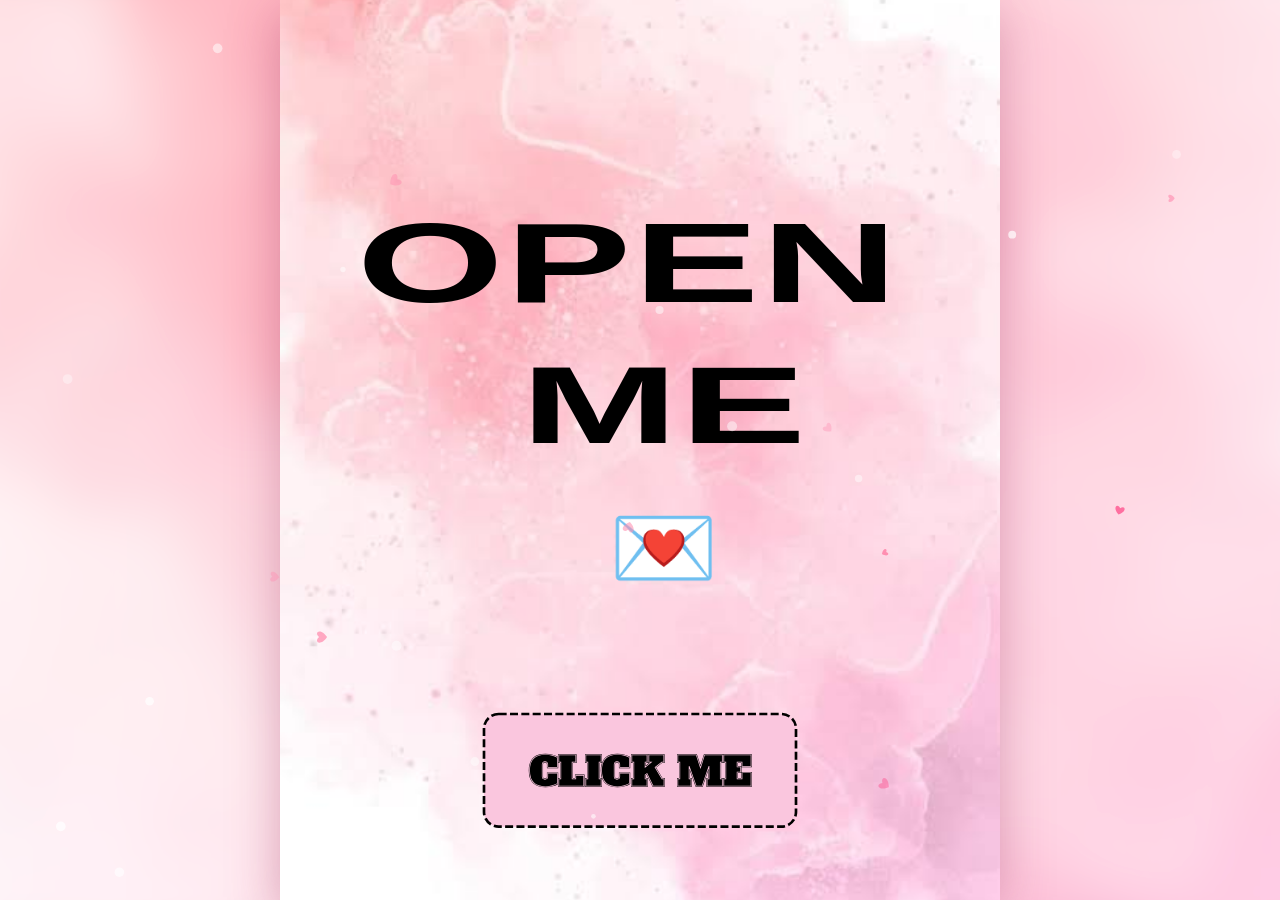
<file: index.html>
<!DOCTYPE html>
<html lang="en">
<head>
<meta charset="utf-8">
<meta name="viewport" content="width=device-width, initial-scale=1, viewport-fit=cover">
<meta name="theme-color" content="#f9c6dd">
<title>Open Me 💌</title>

<!-- Fonts (need internet the first time; the page still works with fallbacks if offline) -->
<link rel="preconnect" href="https://fonts.googleapis.com">
<link rel="preconnect" href="https://fonts.gstatic.com" crossorigin>
<link href="https://fonts.googleapis.com/css2?family=Alfa+Slab+One&family=Courgette&family=Playfair+Display:wght@900&family=Syncopate:wght@700&display=swap" rel="stylesheet">

<link rel="stylesheet" href="style.css">
</head>
<body>

<div id="backdrop"></div>

<div id="viewport">
  <!-- The card is designed on a 1080 x 1350 canvas and scaled to fit any screen -->
  <main id="stage">
    <img id="bg" src="Background.png" alt="">

    <!-- ============ 1 · OPEN ME ============ -->
    <section class="slide" data-slide="1">
      <div class="ln wide ink-k" style="--cx:522;--cy:395.5" data-grp="open" data-w="814" data-h="121" data-fs="170" data-split><span class="t">OPEN</span></div>
      <div class="ln wide ink-k" style="--cx:576;--cy:607"   data-grp="open" data-w="430" data-h="116" data-split data-delay=".35"><span class="t">ME</span></div>
      <div class="ln emoji envelope" style="--cx:576;--cy:822.5" data-grp="env" data-w="164" data-fs="130"><span class="t">💌</span></div>

      <button class="btn ink-k" style="--x:304;--y:1069;--w:472;--h:173" data-go="2">
        <span class="lbl" data-grp="b-click" data-w="334" data-fs="52">CLICK ME</span>
      </button>
    </section>

    <!-- ============ 2 · ENTER YOUR NAME ============ -->
    <section class="slide" data-slide="2">
      <div class="btn field ink-k" style="--x:222;--y:435;--w:647;--h:139">
        <input id="nameInput" type="text" maxlength="24" autocomplete="off" autocapitalize="words" spellcheck="false"
               aria-label="Enter your name" placeholder="Enter your name" data-grp="name">
      </div>
      <!-- invisible helper used to size the placeholder text -->
      <span class="ln measure serif-b" data-grp="name" data-w="380" data-fs="52" data-dy="5" aria-hidden="true"><span class="t">Enter your name</span></span>

      <button class="btn ink-k" style="--x:309;--y:1045;--w:473;--h:153" data-go="3" data-need-name>
        <span class="lbl" data-grp="b-cont" data-w="318" data-fs="46">Continue</span>
      </button>
    </section>

    <!-- ============ 3 · MERRY CHRISTMAS ============ -->
    <section class="slide" data-slide="3">
      <div class="ln script ink-k bold" style="--cx:576;--cy:351.5" data-grp="s3" data-w="742" data-fs="60" data-ink="Hi Name Merry Christmass!"><span class="t">Hi <span id="nameOut">Name</span> Merry Christmass!</span></div>
      <div class="ln script ink-k bold" style="--cx:576;--cy:515.5" data-grp="s3" data-w="740"><span class="t">"Wishing you a holly, jolly</span></div>
      <div class="ln script ink-k bold" style="--cx:576;--cy:597.5" data-grp="s3" data-w="745"><span class="t">Christmas packed with good</span></div>
      <div class="ln script ink-k bold" style="--cx:577;--cy:681.5" data-grp="s3" data-w="786"><span class="t">food, great laughs, and zero</span></div>
      <div class="ln script ink-k bold" style="--cx:573;--cy:761.5" data-grp="s3"><span class="t">stress, my friend!" 🎄✨</span></div>

      <button class="btn ink-k" style="--x:304;--y:1034;--w:472;--h:153" data-go="4">
        <span class="lbl" data-grp="b-cont" data-w="318">Continue</span>
      </button>
    </section>

    <!-- ============ 4 · ARE YOU READY ============ -->
    <section class="slide" data-slide="4">
      <div class="ln script ink-k bold" style="--cx:588;--cy:512" data-grp="s4" data-w="834" data-fs="72"><span class="t">Are you Ready?????</span></div>

      <button class="btn ink-k" style="--x:263;--y:991;--w:554;--h:153" data-go="5">
        <span class="lbl" data-grp="b-then" data-w="489" data-fs="46">Then Click Me</span>
      </button>
    </section>

    <!-- ============ 5 · FIRST YEAR COLLEGE ============ -->
    <section class="slide" data-slide="5">
      <div class="ln script ink-k bold" style="--cx:544;--cy:380" data-grp="s5" data-w="616" data-fs="68"><span class="t">i would like to start</span></div>
      <div class="ln script ink-k bold" style="--cx:543.5;--cy:483" data-grp="s5" data-w="513"><span class="t">the moment from</span></div>
      <div class="ln script ink-k bold" style="--cx:543.5;--cy:574.5" data-grp="s5" data-w="417"><span class="t">our first year</span></div>
      <div class="ln script ink-k bold" style="--cx:540;--cy:669" data-grp="s5"><span class="t">college 😝</span></div>

      <button class="btn ink-k" style="--x:263;--y:1059;--w:554;--h:153" data-go="6">
        <span class="lbl" data-grp="b-cont" data-w="318">Continue</span>
      </button>
    </section>

    <!-- ============ 6 · PHOTOS 1-3 ============ -->
    <section class="slide tone-b" data-slide="6">
      <figure class="ph a-left"   style="--x:0;--y:0;--w:613;--h:460;--d:0.2s"><img src="Photos1.png" alt="" draggable="false"></figure>
      <figure class="ph a-right"  style="--x:450;--y:460;--w:630;--h:460;--d:1.7s"><img src="Photos2.png" alt="" draggable="false"></figure>
      <figure class="ph a-bottom" style="--x:0;--y:884;--w:621;--h:466;--d:3.2s"><img src="Photos3.png" alt="" draggable="false"></figure>

      <div class="ln script ink-b" style="--cx:226;--cy:487.5;--i:0" data-grp="s6" data-w="367" data-fs="46"><span class="t">I think this is the</span></div>
      <div class="ln script ink-b" style="--cx:226;--cy:559.5;--i:1"   data-grp="s6" data-w="432"><span class="t">first gala where we</span></div>
      <div class="ln script ink-b" style="--cx:227.5;--cy:628;--i:2" data-grp="s6" data-w="413"><span class="t">got to bond, create</span></div>
      <div class="ln script ink-b" style="--cx:226;--cy:692.5;--i:3" data-grp="s6" data-w="438"><span class="t">memories, and enjoy</span></div>
      <div class="ln script ink-b" style="--cx:225.5;--cy:759.5;--i:4" data-grp="s6" data-w="433"><span class="t">our time together as</span></div>
      <div class="ln script ink-b" style="--cx:223;--cy:822;--i:5" data-grp="s6"><span class="t">students. ❤️</span></div>

      <button class="btn ink-b" style="--x:637;--y:1197;--w:442;--h:152;--fill:#fbcadf" data-go="7">
        <span class="lbl" data-grp="b-cont" data-w="318">Continue</span>
      </button>
    </section>

    <!-- ============ 7 · PHOTOS 4-5 ============ -->
    <section class="slide tone-b" data-slide="7">
      <figure class="ph a-top"  style="--x:108;--y:60;--w:808;--h:459;--d:0.2s"><img src="Photos4.png" alt="" draggable="false"></figure>
      <figure class="ph a-left" style="--x:0;--y:566;--w:610;--h:458;--d:1.7s"><img src="Photos5.png" alt="" draggable="false"></figure>

      <div class="ln script ink-b" style="--cx:857;--cy:628.5;--i:0" data-grp="s7" data-w="362" data-fs="46"><span class="t">We always went</span></div>
      <div class="ln script ink-b" style="--cx:857.5;--cy:694.5;--i:1"   data-grp="s7" data-w="377"><span class="t">outsideif we have</span></div>
      <div class="ln script ink-b" style="--cx:853.5;--cy:760.5;--i:2" data-grp="s7" data-w="303"><span class="t">some freetime,</span></div>
      <div class="ln script ink-b" style="--cx:854.5;--cy:827.5;--i:3"   data-grp="s7" data-w="417"><span class="t">chilled at the park,</span></div>
      <div class="ln script ink-b" style="--cx:858;--cy:888;--i:4"   data-grp="s7" data-w="370"><span class="t">and talked while</span></div>
      <div class="ln script ink-b" style="--cx:857.5;--cy:961.5;--i:5"   data-grp="s7" data-w="443"><span class="t">waiting for our next</span></div>
      <div class="ln script ink-b" style="--cx:853;--cy:1027.5;--i:6" data-grp="s7"><span class="t">subject. ❤️</span></div>

      <button class="btn ink-b" style="--x:346;--y:1166;--w:442;--h:152;--fill:#fbcadf" data-go="8">
        <span class="lbl" data-grp="b-cont" data-w="318">Continue</span>
      </button>
    </section>

    <!-- ============ 8 · PHOTOS 6-7 ============ -->
    <section class="slide tone-b" data-slide="8">
      <figure class="ph a-left"  style="--x:0;--y:215;--w:614;--h:460;--d:0.2s"><img src="Photos6.png" alt="" draggable="false"></figure>
      <figure class="ph a-right" style="--x:477;--y:675;--w:603;--h:447;--d:1.7s"><img src="Photos7.png" alt="" draggable="false"></figure>

      <div class="ln script ink-b" style="--cx:841.5;--cy:346.5;--i:0" data-grp="s8" data-w="415" data-fs="46"><span class="t">Then We joined the</span></div>
      <div class="ln script ink-b" style="--cx:841;--cy:413.5;--i:1"   data-grp="s8" data-w="424"><span class="t">parade for intrams in our</span></div>
      <div class="ln script ink-b" style="--cx:840.5;--cy:475;--i:2" data-grp="s8" data-w="137"><span class="t">school</span></div>

      <button class="btn ink-b" style="--x:324;--y:1166;--w:443;--h:152;--fill:#fbcadf" data-go="9">
        <span class="lbl" data-grp="b-cont" data-w="318">Continue</span>
      </button>
    </section>

    <!-- ============ 9 · PHOTOS 8-9 ============ -->
    <section class="slide tone-b" data-slide="9">
      <figure class="ph a-zoom" style="--x:0;--y:343;--w:497;--h:662;--d:0.2s"><img src="Photos8.png" alt="" draggable="false"></figure>
      <figure class="ph a-zoom" style="--x:584;--y:345;--w:496;--h:660;--d:1.7s"><img src="Photos9.png" alt="" draggable="false"></figure>

      <div class="ln script ink-b" style="--cx:536.5;--cy:87.5;--i:0"  data-grp="s9" data-w="457" data-fs="46"><span class="t">Joining school events</span></div>
      <div class="ln script ink-b" style="--cx:536;--cy:154.5;--i:1" data-grp="s9" data-w="494"><span class="t">just for fun, laughing</span></div>
      <div class="ln script ink-b" style="--cx:542.5;--cy:220.5;--i:2" data-grp="s9" data-w="461"><span class="t">together while taking</span></div>
      <div class="ln script ink-b" style="--cx:528.5;--cy:287.5;--i:3" data-grp="s9" data-w="247"><span class="t">this picture.</span></div>

      <button class="btn ink-b" style="--x:324;--y:1166;--w:443;--h:152;--fill:#fbcadf" data-go="10">
        <span class="lbl" data-grp="b-cont" data-w="318">Continue</span>
      </button>
    </section>

    <!-- ============ 10 · PHOTOS 10-12 ============ -->
    <section class="slide tone-b" data-slide="10">
      <figure class="ph a-left"  style="--x:0;--y:33;--w:442;--h:802;--d:0.2s"><img src="Photos10.png" alt="" draggable="false"></figure>
      <figure class="ph a-right" style="--x:442;--y:33;--w:602;--h:401;--d:1.7s"><img src="Photos11.png" alt="" draggable="false"></figure>
      <figure class="ph a-right" style="--x:442;--y:434;--w:602;--h:401;--d:3.2s"><img src="Photos12.png" alt="" draggable="false"></figure>

      <div class="ln script ink-b" style="--cx:542.5;--cy:943.5;--i:0"  data-grp="s10" data-w="425" data-fs="46"><span class="t">Taking some picture</span></div>
      <div class="ln script ink-b" style="--cx:542;--cy:1004;--i:1" data-grp="s10" data-w="512"><span class="t">even the class is started</span></div>

      <button class="btn ink-b" style="--x:324;--y:1166;--w:443;--h:152;--fill:#fbcadf" data-go="11">
        <span class="lbl" data-grp="b-cont" data-w="318">Continue</span>
      </button>
    </section>

    <!-- ============ 11 · THE END ============ -->
    <section class="slide tone-b" data-slide="11">
      <div class="ln script ink-b" style="--cx:540.5;--cy:322;--i:0"   data-grp="s11" data-w="627" data-fs="64"><span class="t">So many think thats</span></div>
      <div class="ln script ink-b" style="--cx:544.5;--cy:419;--i:1"   data-grp="s11" data-w="613"><span class="t">happend to us until</span></div>
      <div class="ln script ink-b" style="--cx:545;--cy:515;--i:2"     data-grp="s11" data-w="618"><span class="t">now but im tired of</span></div>
      <div class="ln script ink-b" style="--cx:543.5;--cy:612;--i:3"   data-grp="s11" data-w="729"><span class="t">creating this so this the</span></div>

      <!-- tap END → Feedback.html -->
      <button class="ln script ink-k end" id="again" style="--cx:541;--cy:972.5" data-grp="end" data-w="144" data-fs="84" aria-label="END - tap to leave feedback"><span class="t">END</span></button>
    </section>
  </main>
</div>

<button id="mute" aria-label="Music on/off" title="Music on/off" hidden>♪</button>
<canvas id="fx" aria-hidden="true"></canvas>
<div id="veil" aria-hidden="true"></div>

<script src="script.js"></script>
</body>
</html>
</file>
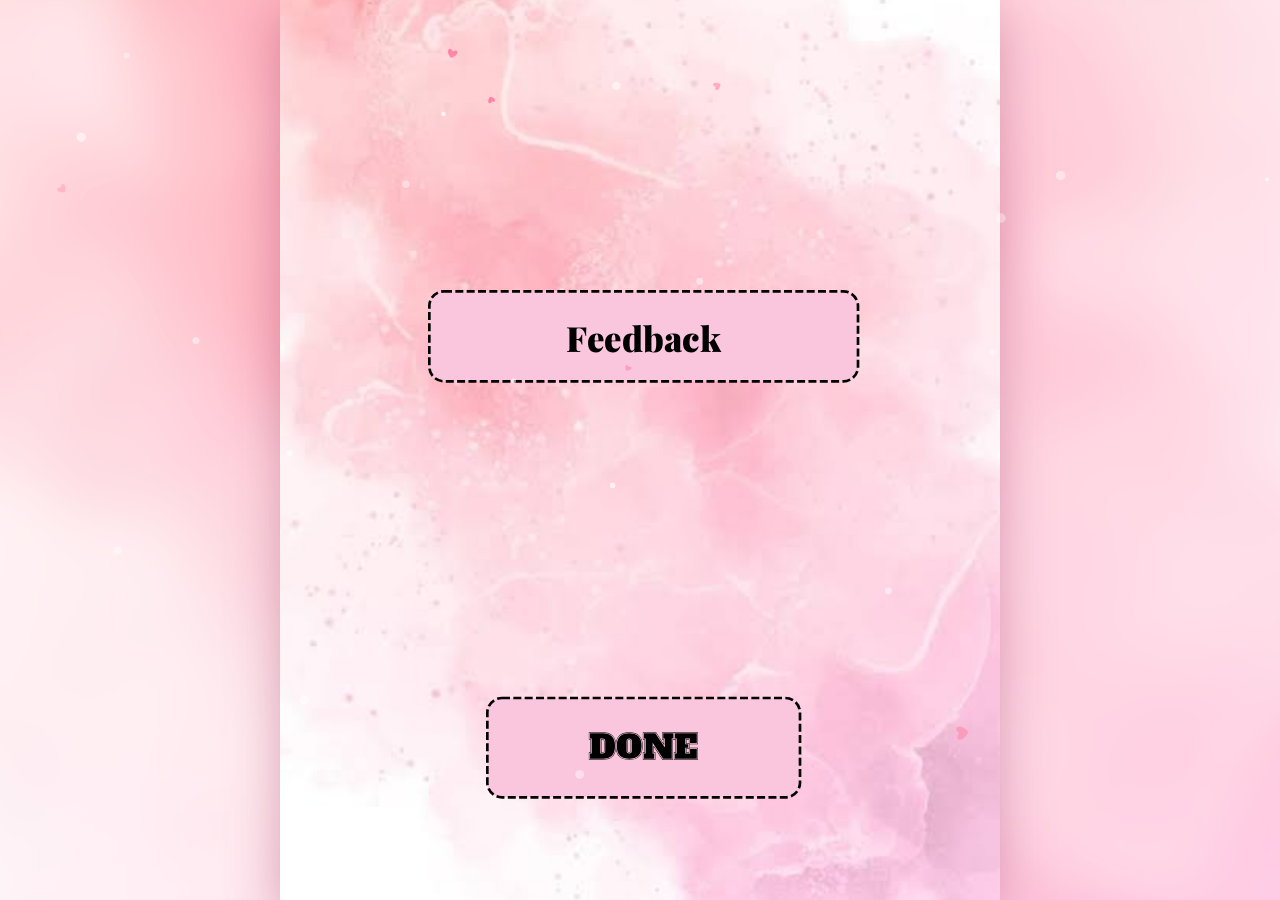
<file: Feedback.html>
<!DOCTYPE html>
<html lang="en">
<head>
<meta charset="utf-8">
<meta name="viewport" content="width=device-width, initial-scale=1, viewport-fit=cover">
<meta name="theme-color" content="#f9c6dd">
<title>Feedback 💌</title>

<link rel="preconnect" href="https://fonts.googleapis.com">
<link rel="preconnect" href="https://fonts.gstatic.com" crossorigin>
<link href="https://fonts.googleapis.com/css2?family=Alfa+Slab+One&family=Courgette&family=Playfair+Display:wght@900&family=Syncopate:wght@700&display=swap" rel="stylesheet">

<link rel="stylesheet" href="style.css">
<link rel="stylesheet" href="feedback.css">
</head>
<body>

<div id="backdrop"></div>

<div id="viewport">
  <!-- same 1080 x 1350 canvas as the card -->
  <main id="stage">
    <img id="bg" src="Background.png" alt="">

    <!-- ============ 1 · FEEDBACK FORM ============ -->
    <section class="slide form" data-slide="1">
      <div class="btn field ink-k" id="fbField">
        <textarea id="fb" maxlength="800" rows="1" placeholder="Feedback" aria-label="Your feedback" spellcheck="true"></textarea>
        <span class="count" id="count" aria-hidden="true">0 / 800</span>
      </div>

      <!-- small hint / error line under the box -->
      <div class="ln script ink-b" id="status" data-nosplit style="--cx:540;--cy:1004;--fs:38" role="status" aria-live="polite"><span class="t"></span></div>

      <!-- the envelope that flies away once the feedback is sent -->
      <div class="ln emoji" id="fly" style="--cx:540;--cy:620;--fs:190" aria-hidden="true"><span class="t">💌</span></div>

      <button class="btn ink-k" id="done" style="--x:309;--y:1045;--w:473;--h:153">
        <span class="lbl" style="--fs:50">DONE</span>
      </button>
    </section>

    <!-- ============ 2 · THANK YOU ============ -->
    <section class="slide thanks" data-slide="2">
      <div class="ln script ink-b bold" style="--cx:540;--cy:420;--fs:84"><span class="t">Thank you,</span></div>
      <div class="ln script ink-b bold" id="thxName" style="--cx:540;--cy:550;--fs:118"><span class="t">friend!</span></div>
      <div class="ln script ink-b bold" style="--cx:540;--cy:720;--fs:58"><span class="t">your feedback was</span></div>
      <div class="ln script ink-b bold" style="--cx:540;--cy:800;--fs:58"><span class="t">sent straight to me 💌</span></div>
      <div class="ln script ink-b bold" style="--cx:540;--cy:950;--fs:62"><span class="t">Merry Christmas! 🎄✨</span></div>

      <button class="btn ink-b" id="again" style="--x:324;--y:1166;--w:443;--h:152;--fill:#fbcadf">
        <span class="lbl" style="--fs:40">Watch again</span>
      </button>
    </section>
  </main>
</div>

<button id="mute" aria-label="Music on/off" title="Music on/off" hidden>♪</button>
<canvas id="fx" aria-hidden="true"></canvas>
<div id="veil" class="arrive" aria-hidden="true"></div>

<script src="feedback.js"></script>
</body>
</html>
</file>
<file: style.css>
/* =========================================================
   Open Me card – 1080 x 1350 canvas, scaled to any screen
   Files expected next to index.html:
   Background.png · Music.mp4 · Photos1.png … Photos12.png
   ========================================================= */

:root{
  --btn-fill:#fac6de;
  --ink-k:#000;
  --ink-b:#493337;
  --f-wide:'Syncopate','Michroma','Arial Black',sans-serif;
  --f-script:'Courgette','Segoe Script','Brush Script MT',cursive;
  --f-slab:'Alfa Slab One','Rockwell','Georgia',serif;
  --f-serif:'Playfair Display','Georgia',serif;
  --ease-out:cubic-bezier(.16,1,.3,1);
  --ease-in:cubic-bezier(.5,0,.9,.4);
  --spring:cubic-bezier(.34,1.56,.64,1);
}

*{
  box-sizing:border-box;
  margin:0;
  padding:0;
  -webkit-tap-highlight-color:transparent;
}

html,body{
  height:100%;
  overflow:hidden;
  background:#f9c6dd;
  font-family:var(--f-script);
  user-select:none;
  -webkit-user-select:none;
  touch-action:manipulation;
}

#backdrop{
  position:fixed;
  inset:-40px;
  background:#f9c6dd url("Background.png") center/cover;
  filter:blur(26px) saturate(1.05);
  transform:scale(1.05);
}

#viewport{
  position:fixed;
  inset:0;
}

#veil{
  position:fixed;
  inset:0;
  z-index:40;
  background:#f9c6dd;
  pointer-events:none;
  opacity:0;
  transition:opacity .7s ease;
}

body.leaving-page #veil{
  opacity:1;
}

/* ---------- STAGE ---------- */

#stage{
  position:absolute;
  left:0;
  top:0;
  width:1080px;
  height:1350px;
  overflow:hidden;
  transform-origin:0 0;
  background:#f9c6dd;
  box-shadow:0 20px 70px rgba(150,40,90,.35);
}

#bg{
  position:absolute;
  inset:0;
  width:100%;
  height:100%;
  object-fit:cover;
  pointer-events:none;
  animation:bgDrift 24s ease-in-out infinite alternate;
}

@keyframes bgDrift{
  from{transform:scale(1)}
  to{transform:scale(1.06) translate(-8px,-6px)}
}

/* ---------- SLIDES ---------- */

.slide{
  position:absolute;
  inset:0;
  visibility:hidden;
  opacity:0;
  pointer-events:none;
}

.slide.active{
  visibility:visible;
  opacity:1;
  pointer-events:auto;
  animation:slideIn .5s ease-out both;
}

.slide.leaving{
  visibility:visible;
  opacity:1;
  pointer-events:none;
  z-index:2;
}

@keyframes slideIn{
  from{opacity:0}
  to{opacity:1}
}

@keyframes slideOut{
  0%,45%{opacity:1}
  100%{opacity:0}
}

/* =========================================================
   TEXT
   ========================================================= */

.ln{
  position:absolute;
  left:calc((var(--cx) - 540) * 1px);
  top:calc(var(--cy) * 1px - 70px);
  width:1080px;
  height:140px;
  display:flex;
  align-items:center;
  justify-content:center;
  white-space:nowrap;
  line-height:1;
  font-size:calc(var(--fs, 50) * 1px);
  color:var(--ink-k);
  background:none;
  border:0;
  pointer-events:none;
}

.ln .t{
  display:inline-block;
  position:relative;
  transform-origin:50% 60%;
}

.ink-k{color:var(--ink-k)}
.ink-b{color:var(--ink-b)}

.wide{
  font-family:var(--f-wide);
  font-weight:700;
  letter-spacing:.01em;
  transform:scaleY(var(--sy,1));
}

.script{
  font-family:var(--f-script);
  font-weight:400;
}

.bold{
  -webkit-text-stroke:.9px currentColor;
}

.serif-b{
  font-family:var(--f-serif);
  font-weight:900;
}

.emoji{
  font-family:"Apple Color Emoji","Segoe UI Emoji","Noto Color Emoji",sans-serif;
}

.measure{
  visibility:hidden !important;
  left:-3000px;
  pointer-events:none;
}

.ln.end{
  pointer-events:auto;
  cursor:pointer;
  font-family:var(--f-script);
}

.ln .ch{
  display:inline-block;
}

.ln .w{
  display:inline-block;
  transform-origin:50% 85%;
}

/* WORD ANIMATIONS */

.slide.active .ln.has-words .w{
  animation:wordIn 1.05s var(--ease-out) both;
  animation-delay:calc(var(--tb, .45s) + var(--wi, 0) * var(--ws, .075s));
}

.slide.leaving .ln.has-words .w{
  animation:wordOut .45s var(--ease-in) both;
  animation-delay:calc(var(--wi, 0) * .012s);
}

@keyframes wordIn{
  0%{
    opacity:0;
    transform:translateY(34px) rotate(4deg) scale(.9);
    filter:blur(9px);
  }
  55%{
    opacity:1;
    filter:blur(0);
  }
  100%{
    opacity:1;
    transform:none;
    filter:blur(0);
  }
}

@keyframes wordOut{
  to{
    opacity:0;
    transform:translateY(-24px) scale(.96);
    filter:blur(7px);
  }
}

/* SCRIPT LINE FLOAT */

.slide.active .ln.script:not(.end),
.slide.leaving .ln.script:not(.end){
  animation:lineFloat 6s ease-in-out infinite;
  animation-delay:calc(var(--li, 0) * -1.1s);
}

@keyframes lineFloat{
  0%,100%{transform:translateY(0)}
  50%{transform:translateY(-5px)}
}

/* GENERIC TEXT FADE */

@keyframes txtIn{
  from{
    opacity:0;
    transform:translateY(26px) scale(.96);
    filter:blur(7px);
  }
  to{
    opacity:1;
    transform:none;
    filter:blur(0);
  }
}

/* TITLE LETTERS */

.slide.active .ch{
  animation:dropIn .95s cubic-bezier(.3,1.5,.5,1) both;
  animation-delay:calc(.15s + var(--ci) * .09s + var(--ld, 0s));
}

.slide.leaving .ch{
  animation:charOut .45s var(--ease-in) both;
  animation-delay:calc(var(--ci) * .03s);
}

@keyframes dropIn{
  from{
    opacity:0;
    transform:translateY(-120px) rotate(-8deg) scale(.7);
  }
  to{
    opacity:1;
    transform:none;
  }
}

@keyframes charOut{
  to{
    opacity:0;
    transform:translateY(40px) rotate(6deg) scale(.8);
    filter:blur(5px);
  }
}

.slide.active .ln[data-split] .t,
.slide.leaving .ln[data-split] .t{
  animation:titleBreath 5s ease-in-out calc(2.2s + var(--ld, 0s)) infinite;
}

@keyframes titleBreath{
  0%,100%{transform:translateY(0) scale(1)}
  50%{transform:translateY(-6px) scale(1.015)}
}

/* ENVELOPE */

.slide.active .ln.envelope .t{
  animation:
    envPop .9s cubic-bezier(.3,1.6,.5,1) .9s both,
    envFloat 3.2s ease-in-out 1.9s infinite;
}

.slide.leaving .ln.envelope .t{
  animation:envOut .5s var(--ease-in) both;
}

@keyframes envPop{
  from{
    opacity:0;
    transform:scale(.2) rotate(-25deg);
  }
  to{
    opacity:1;
    transform:none;
  }
}

@keyframes envFloat{
  0%,100%{transform:translateY(0) rotate(-4deg)}
  50%{transform:translateY(-16px) rotate(5deg) scale(1.05)}
}

@keyframes envOut{
  to{
    opacity:0;
    transform:translateY(-60px) scale(.5) rotate(14deg);
  }
}

/* END TEXT */

.slide.active .ln.end .t{
  animation:
    txtIn 1s var(--ease-out) var(--bd, 1.7s) both,
    endGlow 2.6s ease-in-out calc(var(--bd, 1.7s) + 1s) infinite;
}

.slide.leaving .ln.end .t{
  animation:wordOut .45s var(--ease-in) both;
}

@keyframes endGlow{
  0%,100%{
    transform:scale(1);
    text-shadow:0 0 0 rgba(255,255,255,0);
  }
  50%{
    transform:scale(1.12);
    text-shadow:
      0 0 22px rgba(255,255,255,.95),
      0 0 40px rgba(255,120,170,.6);
  }
}

.end:hover .t{
  transform:scale(1.18) !important;
}

/* =========================================================
   PHOTOS
   ========================================================= */

.ph{
  position:absolute;
  left:calc(var(--x) * 1px);
  top:calc(var(--y) * 1px);
  width:calc(var(--w) * 1px);
  height:calc(var(--h) * 1px);
  overflow:hidden;
  background:#f6c9da;
  pointer-events:none;
  will-change:transform,opacity;
}

.ph img{
  display:block;
  width:100%;
  height:100%;
  object-fit:cover;
  object-position:center;
  transform-origin:50% 50%;
}

.ph::after{
  content:"";
  position:absolute;
  inset:0;
  pointer-events:none;
  background:linear-gradient(
    105deg,
    transparent 35%,
    rgba(255,255,255,.55) 50%,
    transparent 65%
  );
  transform:translateX(-120%);
  opacity:0;
}

/* ORIGINAL PHOTO ANIMATIONS */

.slide.active .ph{
  animation:phInLeft 1.1s cubic-bezier(.25,.8,.3,1) var(--d) both;
}

.slide.active .ph.a-right{
  animation-name:phInRight;
}

.slide.active .ph.a-top{
  animation-name:phInTop;
}

.slide.active .ph.a-bottom{
  animation-name:phInBottom;
}

.slide.active .ph.a-zoom{
  animation-name:phInZoom;
}

.slide.leaving .ph{
  animation:phOut .5s var(--ease-in) both;
}

@keyframes phInLeft{
  0%{
    opacity:0;
    transform:translateX(-170px) scale(.85) rotate(-4deg);
    clip-path:inset(0 100% 0 0);
    filter:blur(8px) brightness(1.4);
  }
  35%{opacity:1}
  70%{
    transform:translateX(14px) scale(1.02) rotate(.8deg);
    clip-path:inset(0 0 0 0);
    filter:blur(0) brightness(1.08);
  }
  100%{
    opacity:1;
    transform:none;
    clip-path:inset(0 0 0 0);
    filter:none;
  }
}

@keyframes phInRight{
  0%{
    opacity:0;
    transform:translateX(170px) scale(.85) rotate(4deg);
    clip-path:inset(0 0 0 100%);
    filter:blur(8px) brightness(1.4);
  }
  35%{opacity:1}
  70%{
    transform:translateX(-14px) scale(1.02) rotate(-.8deg);
    clip-path:inset(0 0 0 0);
    filter:blur(0) brightness(1.08);
  }
  100%{
    opacity:1;
    transform:none;
    clip-path:inset(0 0 0 0);
    filter:none;
  }
}

@keyframes phInTop{
  0%{
    opacity:0;
    transform:translateY(-170px) scale(.88) rotate(-2deg);
    clip-path:inset(0 0 100% 0);
    filter:blur(8px) brightness(1.4);
  }
  35%{opacity:1}
  70%{
    transform:translateY(14px) scale(1.02) rotate(.5deg);
    clip-path:inset(0 0 0 0);
    filter:blur(0) brightness(1.08);
  }
  100%{
    opacity:1;
    transform:none;
    clip-path:inset(0 0 0 0);
    filter:none;
  }
}

@keyframes phInBottom{
  0%{
    opacity:0;
    transform:translateY(170px) scale(.88) rotate(2deg);
    clip-path:inset(100% 0 0 0);
    filter:blur(8px) brightness(1.4);
  }
  35%{opacity:1}
  70%{
    transform:translateY(-14px) scale(1.02) rotate(-.5deg);
    clip-path:inset(0 0 0 0);
    filter:blur(0) brightness(1.08);
  }
  100%{
    opacity:1;
    transform:none;
    clip-path:inset(0 0 0 0);
    filter:none;
  }
}

@keyframes phInZoom{
  0%{
    opacity:0;
    transform:scale(.5) rotate(-9deg);
    clip-path:circle(0% at 50% 50%);
    filter:blur(8px) brightness(1.4);
  }
  35%{opacity:1}
  70%{
    transform:scale(1.05) rotate(1.2deg);
    clip-path:circle(75% at 50% 50%);
    filter:blur(0) brightness(1.08);
  }
  100%{
    opacity:1;
    transform:none;
    clip-path:circle(75% at 50% 50%);
    filter:none;
  }
}

@keyframes phOut{
  to{
    opacity:0;
    transform:scale(.94);
    filter:blur(4px);
  }
}

/* IMAGE ZOOM AND MOVEMENT */

.slide.active .ph img,
.slide.leaving .ph img{
  animation:
    imgIn 1.5s var(--ease-out) var(--d) both,
    kenBurns 11s ease-in-out calc(var(--d) + 1.5s) infinite alternate;
}

@keyframes imgIn{
  from{transform:scale(1.35)}
  to{transform:scale(1)}
}

@keyframes kenBurns{
  from{transform:scale(1)}
  to{
    transform:scale(1.08) translate(var(--kx,-6px),var(--ky,-4px));
  }
}

.ph:nth-child(even) img{
  --kx:7px;
  --ky:-5px;
}

.slide.active .ph::after{
  animation:shine 1.4s ease-out calc(var(--d) + .75s) 1 both;
}

@keyframes shine{
  0%{
    opacity:1;
    transform:translateX(-120%);
  }
  100%{
    opacity:1;
    transform:translateX(120%);
  }
}

/* =========================================================
   NEW PHOTO TRANSITIONS – PHOTO 1 TO PHOTO 12
   ========================================================= */

/* Keep the outgoing slide visible until the photo exit finishes. */

.slide.leaving{
  animation:none !important;
  visibility:visible;
  opacity:1;
  pointer-events:none;
  z-index:2;
}

/* PHOTO ENTRANCES */

.slide.active .ph.photo1{
  animation:photoEnter1 1.35s var(--ease-out) var(--d, 0s) both;
}

.slide.active .ph.photo2{
  animation:photoEnter2 1.35s var(--ease-out) var(--d, 0s) both;
}

.slide.active .ph.photo3{
  animation:photoEnter3 1.35s var(--ease-out) var(--d, 0s) both;
}

.slide.active .ph.photo4{
  animation:photoEnter4 1.45s var(--ease-out) var(--d, 0s) both;
}

.slide.active .ph.photo5{
  animation:photoEnter5 1.35s var(--ease-out) var(--d, 0s) both;
}

.slide.active .ph.photo6{
  animation:photoEnter6 1.35s var(--ease-out) var(--d, 0s) both;
}

.slide.active .ph.photo7{
  animation:photoEnter7 1.45s var(--ease-out) var(--d, 0s) both;
}

.slide.active .ph.photo8{
  animation:photoEnter8 1.45s var(--ease-out) var(--d, 0s) both;
}

.slide.active .ph.photo9{
  animation:photoEnter9 1.45s var(--ease-out) var(--d, 0s) both;
}

.slide.active .ph.photo10{
  animation:photoEnter10 1.55s var(--ease-out) var(--d, 0s) both;
}

.slide.active .ph.photo11{
  animation:photoEnter11 1.45s var(--ease-out) var(--d, 0s) both;
}

.slide.active .ph.photo12{
  animation:photoEnter12 1.65s var(--ease-out) var(--d, 0s) both;
}

/* PHOTO EXITS */

.slide.leaving .ph.photo1{
  animation:photoExit1 .9s var(--ease-in) both;
}

.slide.leaving .ph.photo2{
  animation:photoExit2 .9s var(--ease-in) both;
}

.slide.leaving .ph.photo3{
  animation:photoExit3 .9s var(--ease-in) both;
}

.slide.leaving .ph.photo4{
  animation:photoExit4 .9s var(--ease-in) both;
}

.slide.leaving .ph.photo5{
  animation:photoExit5 .9s var(--ease-in) both;
}

.slide.leaving .ph.photo6{
  animation:photoExit6 .9s var(--ease-in) both;
}

.slide.leaving .ph.photo7{
  animation:photoExit7 .9s var(--ease-in) both;
}

.slide.leaving .ph.photo8{
  animation:photoExit8 .9s var(--ease-in) both;
}

.slide.leaving .ph.photo9{
  animation:photoExit9 .9s var(--ease-in) both;
}

.slide.leaving .ph.photo10{
  animation:photoExit10 .9s var(--ease-in) both;
}

.slide.leaving .ph.photo11{
  animation:photoExit11 .9s var(--ease-in) both;
}

.slide.leaving .ph.photo12{
  animation:photoExit12 .9s var(--ease-in) both;
}

/* PHOTO 1 – SLIDE FROM LEFT */

@keyframes photoEnter1{
  from{
    opacity:0;
    transform:translateX(-115px) scale(.88);
    filter:blur(12px);
  }
  to{
    opacity:1;
    transform:none;
    filter:blur(0);
  }
}

@keyframes photoExit1{
  to{
    opacity:0;
    transform:translateX(110px) scale(.88);
    filter:blur(12px);
  }
}

/* PHOTO 2 – SLIDE FROM RIGHT */

@keyframes photoEnter2{
  from{
    opacity:0;
    transform:translateX(115px) scale(.88);
    filter:blur(12px);
  }
  to{
    opacity:1;
    transform:none;
    filter:blur(0);
  }
}

@keyframes photoExit2{
  to{
    opacity:0;
    transform:translateX(-110px) scale(.88);
    filter:blur(12px);
  }
}

/* PHOTO 3 – SLIDE FROM BOTTOM */

@keyframes photoEnter3{
  from{
    opacity:0;
    transform:translateY(90px) scale(.86);
    filter:blur(12px);
  }
  to{
    opacity:1;
    transform:none;
    filter:blur(0);
  }
}

@keyframes photoExit3{
  to{
    opacity:0;
    transform:translateY(-90px) scale(.86);
    filter:blur(12px);
  }
}

/* PHOTO 4 – SLIDE FROM TOP */

@keyframes photoEnter4{
  from{
    opacity:0;
    transform:translateY(-90px) scale(.88);
    filter:blur(12px);
  }
  to{
    opacity:1;
    transform:none;
    filter:blur(0);
  }
}

@keyframes photoExit4{
  to{
    opacity:0;
    transform:translateY(90px) scale(.88);
    filter:blur(12px);
  }
}

/* PHOTO 5 – SOFT ZOOM */

@keyframes photoEnter5{
  from{
    opacity:0;
    transform:scale(.68);
    filter:blur(16px);
  }
  70%{
    opacity:1;
    transform:scale(1.025);
    filter:blur(0);
  }
  to{
    opacity:1;
    transform:scale(1);
    filter:blur(0);
  }
}

@keyframes photoExit5{
  to{
    opacity:0;
    transform:scale(.68);
    filter:blur(16px);
  }
}

/* PHOTO 6 – 3D FLIP */

@keyframes photoEnter6{
  from{
    opacity:0;
    transform:perspective(900px) rotateY(65deg) scale(.9);
    filter:blur(10px);
  }
  to{
    opacity:1;
    transform:perspective(900px) rotateY(0) scale(1);
    filter:blur(0);
  }
}

@keyframes photoExit6{
  to{
    opacity:0;
    transform:perspective(900px) rotateY(-65deg) scale(.9);
    filter:blur(10px);
  }
}

/* PHOTO 7 – DIAGONAL ENTRANCE */

@keyframes photoEnter7{
  from{
    opacity:0;
    transform:translate(-75px,65px);
    filter:blur(15px);
  }
  to{
    opacity:1;
    transform:translate(0,0);
    filter:blur(0);
  }
}

@keyframes photoExit7{
  to{
    opacity:0;
    transform:translate(75px,-65px);
    filter:blur(15px);
  }
}

/* PHOTO 8 – OPPOSITE DIAGONAL */

@keyframes photoEnter8{
  from{
    opacity:0;
    transform:translate(75px,-65px);
    filter:blur(15px);
  }
  to{
    opacity:1;
    transform:translate(0,0);
    filter:blur(0);
  }
}

@keyframes photoExit8{
  to{
    opacity:0;
    transform:translate(-75px,65px);
    filter:blur(15px);
  }
}

/* PHOTO 9 – ZOOM OUT REVEAL */

@keyframes photoEnter9{
  from{
    opacity:0;
    transform:scale(1.28);
    filter:blur(17px);
  }
  to{
    opacity:1;
    transform:scale(1);
    filter:blur(0);
  }
}

@keyframes photoExit9{
  to{
    opacity:0;
    transform:scale(1.3);
    filter:blur(17px);
  }
}

/* PHOTO 10 – CENTER WIPE */

@keyframes photoEnter10{
  from{
    opacity:0;
    clip-path:inset(0 50%);
    transform:scale(1.08);
    filter:blur(10px);
  }
  to{
    opacity:1;
    clip-path:inset(0);
    transform:scale(1);
    filter:blur(0);
  }
}

@keyframes photoExit10{
  to{
    opacity:0;
    clip-path:inset(0 50%);
    transform:scale(.92);
    filter:blur(10px);
  }
}

/* PHOTO 11 – ROTATING RISE */

@keyframes photoEnter11{
  from{
    opacity:0;
    transform:translateY(65px) rotate(-3deg) scale(.88);
    filter:blur(12px);
  }
  to{
    opacity:1;
    transform:none;
    filter:blur(0);
  }
}

@keyframes photoExit11{
  to{
    opacity:0;
    transform:translateY(-65px) rotate(3deg) scale(.88);
    filter:blur(12px);
  }
}

/* PHOTO 12 – FINAL REVEAL */

@keyframes photoEnter12{
  from{
    opacity:0;
    transform:translateY(45px) scale(.82);
    clip-path:inset(50% 0);
    filter:blur(18px) brightness(1.3);
  }
  to{
    opacity:1;
    transform:none;
    clip-path:inset(0);
    filter:blur(0) brightness(1);
  }
}

@keyframes photoExit12{
  to{
    opacity:0;
    transform:translateY(-45px) scale(1.18);
    clip-path:inset(50% 0);
    filter:blur(18px) brightness(1.3);
  }
}

/* =========================================================
   BUTTONS
   ========================================================= */

.btn{
  position:absolute;
  left:calc(var(--x) * 1px);
  top:calc(var(--y) * 1px);
  width:calc(var(--w) * 1px);
  height:calc(var(--h) * 1px);
  display:flex;
  align-items:center;
  justify-content:center;
  background:none;
  border:0;
  cursor:pointer;
  color:var(--ink-k);
  outline:0;
  font-family:var(--f-slab);
  -webkit-appearance:none;
  appearance:none;
}

.btn.ink-b{
  color:var(--ink-b);
}

.btn svg{
  position:absolute;
  inset:0;
  width:100%;
  height:100%;
  overflow:visible;
  pointer-events:none;
}

.btn rect{
  fill:var(--fill, var(--btn-fill));
  stroke:currentColor;
  stroke-width:4;
  stroke-dasharray:12 5;
  animation:march 1.6s linear infinite;
}

@keyframes march{
  to{stroke-dashoffset:-17}
}

.btn .lbl{
  position:relative;
  z-index:1;
  display:inline-block;
  white-space:nowrap;
  line-height:1;
  font-size:calc(var(--fs, 46) * 1px);
  pointer-events:none;
  -webkit-text-stroke:2.4px currentColor;
  paint-order:stroke fill;
}

.btn .lbl::after{
  content:attr(data-t);
  position:absolute;
  left:0;
  top:0;
  white-space:nowrap;
  color:transparent;
  -webkit-text-stroke:1.1px var(--fill, var(--btn-fill));
}

/* BUTTON ENTRANCE AND EXIT */

.slide.active .btn{
  animation:btnIn .9s var(--spring) var(--bd, 1.05s) both;
}

.slide.active .btn.field{
  animation-delay:calc(var(--bd, 1.05s) - .35s);
}

.slide.leaving .btn{
  animation:btnOut .4s var(--ease-in) both;
}

@keyframes btnIn{
  from{
    opacity:0;
    transform:translateY(46px) scale(.7);
  }
  to{
    opacity:1;
    transform:none;
  }
}

@keyframes btnOut{
  to{
    opacity:0;
    transform:translateY(24px) scale(.85);
  }
}

/* BUTTON GLOW */

.btn .pulse{
  position:absolute;
  inset:0;
  border-radius:24px;
  pointer-events:none;
  box-shadow:0 0 0 0 rgba(255,255,255,.0);
}

.slide.active .btn:not(.field) .pulse{
  animation:glow 2.2s ease-out calc(var(--bd, 1.05s) + 1.2s) infinite;
}

@keyframes glow{
  0%{
    box-shadow:0 0 0 0 rgba(255,255,255,.85);
  }
  70%,100%{
    box-shadow:0 0 0 26px rgba(255,255,255,0);
  }
}

.btn:not(.field):hover{
  filter:brightness(1.04);
}

.btn:not(.field):hover rect{
  animation-duration:.5s;
}

.btn:not(.field):active{
  transform:scale(.95) !important;
  transition:transform .08s;
}

.btn:focus-visible{
  outline:4px solid #fff;
  outline-offset:6px;
  border-radius:26px;
}

/* NAME FIELD */

.btn.field{
  cursor:text;
}

.field input{
  position:relative;
  z-index:1;
  width:100%;
  height:100%;
  padding:0 34px;
  background:transparent;
  border:0;
  outline:0;
  text-align:center;
  color:var(--ink-k);
  font-family:var(--f-serif);
  font-weight:900;
  font-size:calc(var(--fs, 52) * 1px);
  caret-color:#e0457b;
  padding-top:6px;
}

.field input::placeholder{
  color:var(--ink-k);
  opacity:1;
}

.btn.field.focus .pulse{
  box-shadow:
    0 0 0 8px rgba(255,255,255,.55),
    0 0 28px 6px rgba(255,255,255,.7);
}

.btn.field .pulse{
  transition:box-shadow .25s;
}

.btn.field.focus rect{
  animation-duration:.7s;
}

/* SHAKE */

.shake{
  animation:shake .45s !important;
}

@keyframes shake{
  0%,100%{transform:translateX(0)}
  20%{transform:translateX(-14px)}
  40%{transform:translateX(12px)}
  60%{transform:translateX(-8px)}
  80%{transform:translateX(5px)}
}

/* CLICK RIPPLE */

.ripple{
  position:absolute;
  width:20px;
  height:20px;
  margin:-10px 0 0 -10px;
  border-radius:50%;
  border:4px solid rgba(255,255,255,.95);
  pointer-events:none;
  z-index:50;
  animation:ripple .7s ease-out forwards;
}

@keyframes ripple{
  to{
    transform:scale(11);
    opacity:0;
    border-width:1px;
  }
}

/* =========================================================
   FX CANVAS + MUSIC BUTTON
   ========================================================= */

#fx{
  position:fixed;
  inset:0;
  width:100%;
  height:100%;
  pointer-events:none;
  z-index:20;
}

#mute{
  position:fixed;
  top:max(12px,env(safe-area-inset-top));
  right:max(12px,env(safe-area-inset-right));
  z-index:30;
  width:44px;
  height:44px;
  border-radius:50%;
  border:2px dashed #493337;
  background:rgba(250,198,222,.85);
  color:#493337;
  font-size:22px;
  line-height:1;
  cursor:pointer;
  backdrop-filter:blur(4px);
  display:grid;
  place-items:center;
  transition:transform .15s;
}

#mute:hover{
  transform:scale(1.1);
}

#mute[hidden]{
  display:none;
}

#mute.off{
  opacity:.6;
  text-decoration:line-through;
}

#mute.on{
  animation:beat 1.2s ease-in-out infinite;
}

@keyframes beat{
  0%,100%{transform:scale(1)}
  50%{transform:scale(1.12)}
}

/* =========================================================
   ACCESSIBILITY
   ========================================================= */

@media (prefers-reduced-motion: reduce){
  .slide.active .ph,
  .slide.leaving .ph{
    animation-duration:.01ms !important;
    animation-delay:0s !important;
  }
}
</file>
<file: feedback.css>
/* =========================================================
   Feedback page  –  builds on style.css (same canvas, buttons, text, fx)
   ========================================================= */

/* the pink curtain that lifts when the page opens */
#veil.arrive{opacity:1;animation:veilOut 1s ease .1s both}
@keyframes veilOut{from{opacity:1}to{opacity:0}}

/* ---------- the Feedback box ----------
   Same look as the name box. Tap it and it grows into a proper writing area;
   click away while it is empty and it folds back down. */
#fbField{--x:222;--y:435;--w:647;--h:139;
  transition:top .8s var(--ease-out),height .8s var(--ease-out)}
#fbField.open{--y:300;--h:640}

#fb{position:relative;z-index:1;display:block;width:100%;height:100%;
  padding:37px 44px 0;background:transparent;border:0;outline:0;resize:none;
  text-align:center;color:var(--ink-b);caret-color:#e0457b;
  font-family:var(--f-script);font-size:40px;line-height:1.35;
  overflow-y:auto;scrollbar-width:none;
  user-select:text;-webkit-user-select:text;
  transition:padding .8s var(--ease-out)}
#fb::-webkit-scrollbar{display:none}
#fb::placeholder{color:var(--ink-k);opacity:1;font-family:var(--f-serif);font-weight:900;font-size:52px;
  transition:opacity .3s}
#fbField.open #fb{padding:70px 52px 64px;
  /* long text fades out softly at the top and bottom edge while scrolling */
  -webkit-mask-image:linear-gradient(to bottom,transparent 0,#000 38px,#000 calc(100% - 38px),transparent 100%);
          mask-image:linear-gradient(to bottom,transparent 0,#000 38px,#000 calc(100% - 38px),transparent 100%)}
#fbField.open #fb:focus::placeholder{opacity:.35}
#fb:read-only{opacity:.75}

.count{position:absolute;right:14px;top:calc(100% + 8px);z-index:1;pointer-events:none;
  font-family:var(--f-script);font-size:26px;line-height:1;color:var(--ink-b);
  opacity:0;transition:opacity .4s ease}
#fbField.open .count{opacity:.7;transition-delay:.45s}

/* soft invitation to tap the box (the name box on the card has none) */
.slide.form.active #fbField:not(.focus):not(.open) .pulse{
  animation:glow 2.8s ease-out calc(var(--bd, .8s) + 1.2s) infinite}

/* sending: dashes run faster, button breathes */
#fbField.sending rect{animation-duration:.45s}
#done.sending .pulse{animation:glow 1s ease-out infinite}

/* ---------- hint / error line ---------- */
#status .t{opacity:0;transform:translateY(12px);
  transition:opacity .45s ease,transform .6s var(--ease-out)}
#status.show .t{opacity:1;transform:none}
#status.error{color:#b4235a}

/* ---------- after a successful send ---------- */
.slide.form.out.active .btn.field{animation:fieldOut .8s var(--ease-in) both}
.slide.form.out.active #done{animation:btnOut .6s var(--ease-in) both}
@keyframes fieldOut{to{opacity:0;transform:translateY(-50px) scale(.7);filter:blur(8px)}}
/* once the slide itself starts leaving, keep the already hidden pieces hidden (no flicker) */
.slide.form.out.leaving .btn{animation:none;opacity:0}

#fly .t{opacity:0}
.slide.form.out #fly .t{animation:envFly 1.9s cubic-bezier(.45,0,.2,1) .35s both}
@keyframes envFly{
  0%  {opacity:0;transform:translateY(50px) scale(.3) rotate(-20deg)}
  20% {opacity:1;transform:translateY(0) scale(1.15) rotate(-6deg)}
  36% {opacity:1;transform:translateY(-14px) scale(1.05) rotate(5deg)}
  100%{opacity:0;transform:translate(140px,-1000px) scale(.45) rotate(18deg)}}
</file>
